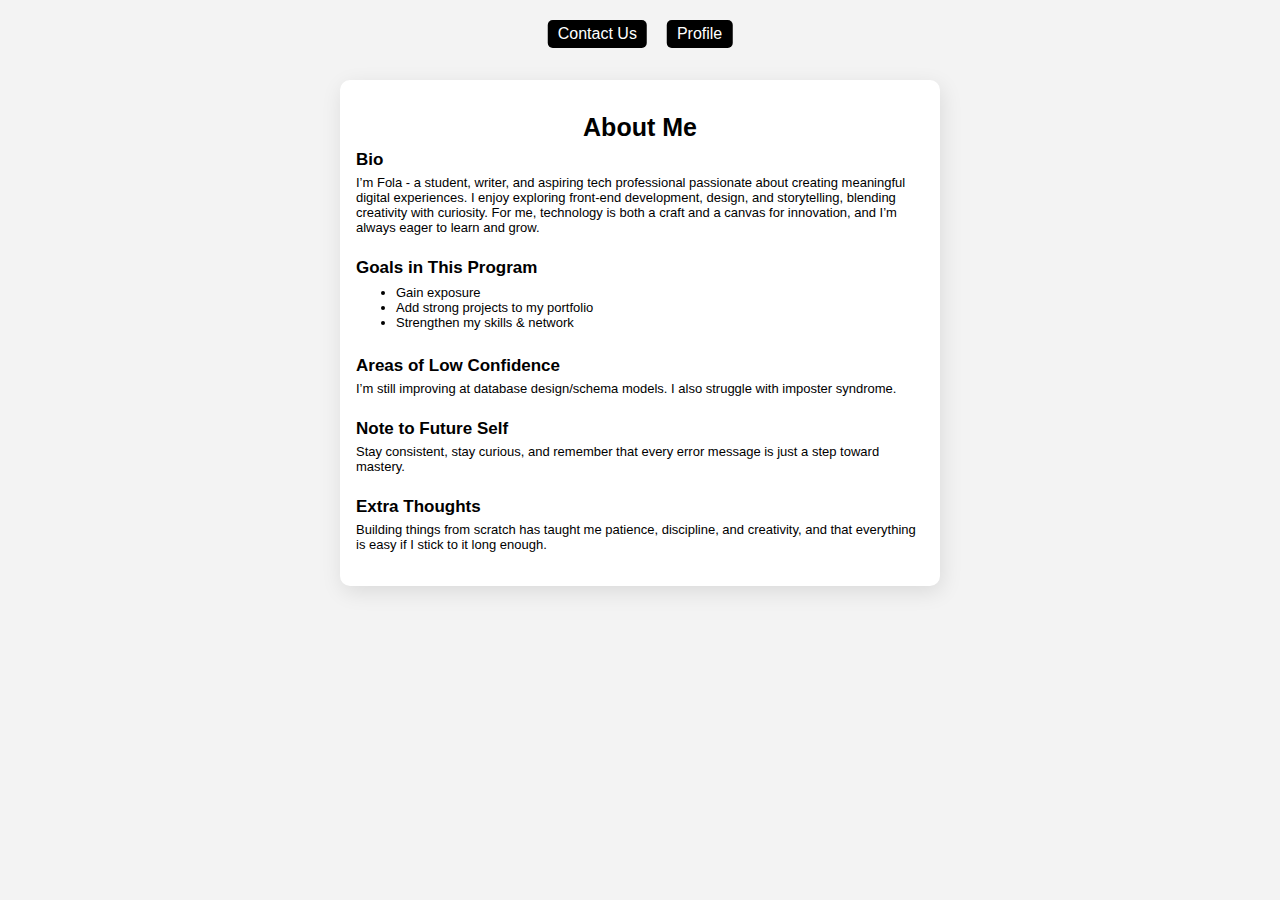
<file: about.html>
<!DOCTYPE html>
<html lang="en">
  <head>
    <meta charset="UTF-8" />
    <meta name="viewport" content="width=device-width, initial-scale=1.0" />
    <title>About Me</title>
    <link rel="stylesheet" href="styles/about.css" />
  </head>
  <body>
    <nav class="navbar">
      <a href="/contact-us.html">Contact Us</a>
      <a href="/index.html">Profile</a>
    </nav>

    <main data-testid="test-about-page">
      <header>
        <h1>About Me</h1>
      </header>

      <section data-testid="test-about-bio">
        <h2>Bio</h2>
        <p>
          I’m Fola - a student, writer, and aspiring tech professional
          passionate about creating meaningful digital experiences. I enjoy
          exploring front-end development, design, and storytelling, blending
          creativity with curiosity. For me, technology is both a craft and a
          canvas for innovation, and I’m always eager to learn and grow.
        </p>
      </section>

      <section data-testid="test-about-goals">
        <h2>Goals in This Program</h2>
        <ul>
          <li>Gain exposure</li>
          <li>Add strong projects to my portfolio</li>
          <li>Strengthen my skills & network</li>
        </ul>
      </section>

      <section data-testid="test-about-confidence">
        <h2>Areas of Low Confidence</h2>
        <p>
          I’m still improving at database design/schema models. I also struggle
          with imposter syndrome.
        </p>
      </section>

      <section data-testid="test-about-future-note">
        <h2>Note to Future Self</h2>
        <p>
          Stay consistent, stay curious, and remember that every error message
          is just a step toward mastery.
        </p>
      </section>

      <section data-testid="test-about-extra">
        <h2>Extra Thoughts</h2>
        <p>
          Building things from scratch has taught me patience, discipline, and
          creativity, and that everything is easy if I stick to it long enough.
        </p>
      </section>
    </main>
  </body>
</html>
</file>
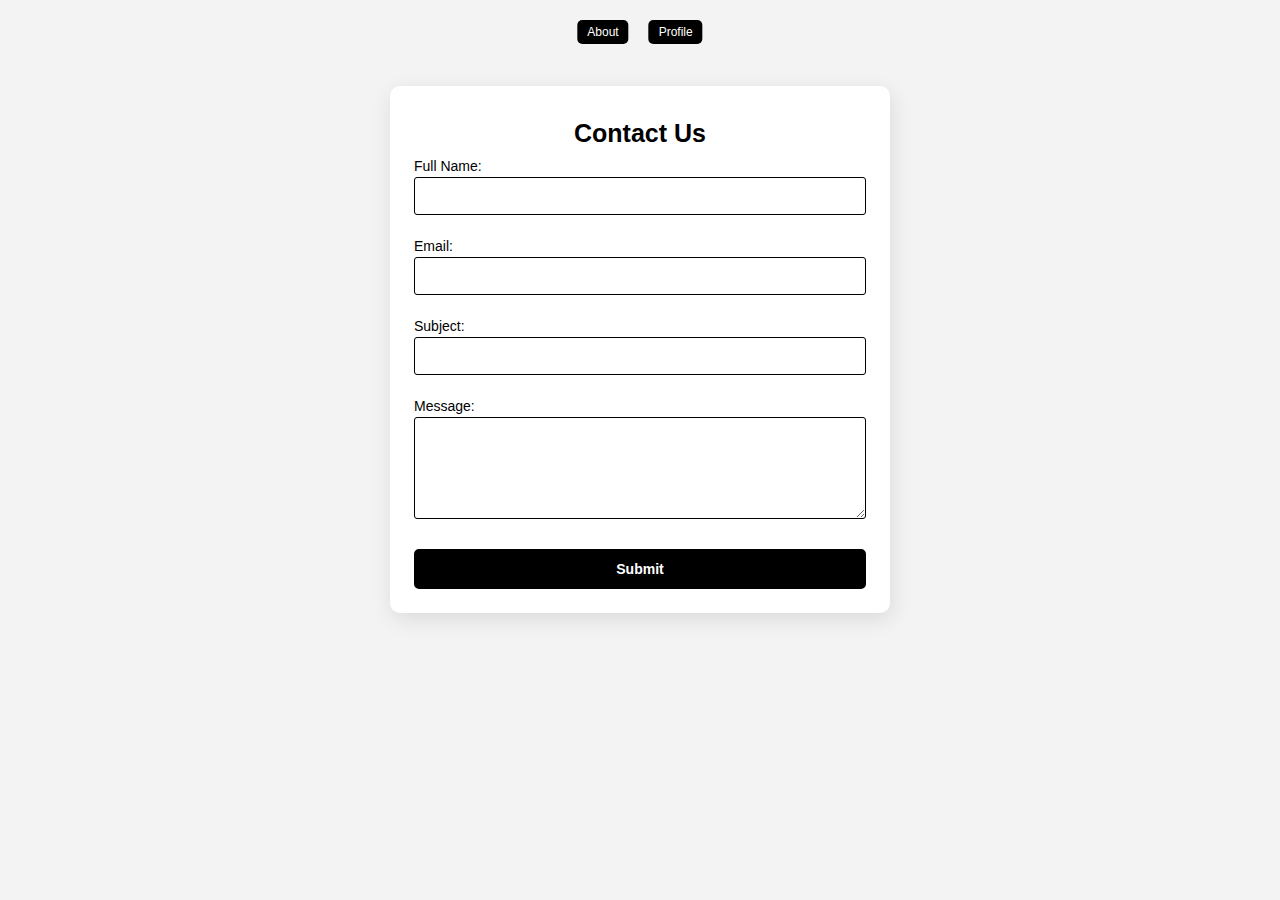
<file: contact-us.html>
<!DOCTYPE html>
<html lang="en">
  <head>
    <meta charset="UTF-8" />
    <meta name="viewport" content="width=device-width, initial-scale=1.0" />
    <title>Contact Us</title>
    <link rel="stylesheet" href="styles/contact.css" />
    <script src="script.js" defer></script>
  </head>
  <body>
    <nav class="navbar">
      <a href="/about.html">About</a>
      <a href="/index.html">Profile</a>
    </nav>

    <main>
      <header>
        <h1>Contact Us</h1>
      </header>
      <form id="form">
        <div>
          <label for="name">Full Name:</label>
          <div>
            <input
              type="text"
              id="name"
              data-testid="test-contact-name"
              aria-describedby="error-name"
              required
            />
            <span
              id="error-name"
              data-testid="test-contact-error-name"
              class="error"
            ></span>
          </div>
        </div>

        <div>
          <label for="email">Email:</label>
          <div>
            <input
              id="email"
              type="email"
              data-testid="test-contact-email"
              aria-describedby="error-email"
              required
            />
            <span
              id="error-email"
              data-testid="test-contact-error-email"
              class="error"
            ></span>
          </div>
        </div>

        <div>
          <label for="subject">Subject:</label>
          <div>
            <input
              id="subject"
              type="text"
              data-testid="test-contact-subject"
              aria-describedby="error-subject"
              required
            />
            <span
              id="error-subject"
              data-testid="test-contact-error-subject"
              class="error"
            ></span>
          </div>
        </div>

        <div>
          <label for="message">Message:</label>
          <div>
            <textarea
              id="message"
              rows="5"
              data-testid="test-contact-message"
              aria-describedby="error-message"
              required
            ></textarea>
            <span
              id="error-message"
              data-testid="test-contact-error-message"
              class="error"
            ></span>
          </div>
        </div>

        <button type="submit" data-testid="test-contact-submit">Submit</button>

        <p
          id="success"
          data-testid="test-contact-success"
          class="success"
          hidden
        >
          Thank you! Your submission has been sent.
        </p>
      </form>
    </main>
  </body>
</html>
</file>
<file: styles/about.css>
* {
  box-sizing: border-box;
}

body {
  font-family: Arial, sans-serif;
  margin: 0;
  padding: 1rem;
  background: rgba(122, 120, 120, 0.089);
  padding-top: 5rem;
}

nav {
  position: absolute;
  top: 20px;
  left: 50%;
  transform: translateX(-50%);
  gap: 20px;
  display: flex;
}

nav a {
  text-decoration: none;
  color: white;
  padding: 5px 10px;
  background-color: black;
  border-radius: 5px;
}

main {
  max-width: 600px;
  margin: auto;
  background-color: white;
  padding: 1rem;
  border-radius: 10px;
  box-shadow: 2px 6px 21px rgba(0, 0, 0, 0.1);
}

header {
  text-align: center;
}
section {
  padding-bottom: 5px;
}

h1 {
  font-size: 25px;
}

h2 {
  font-size: 17px;
  line-height: 2px;
}

p,
li {
  font-size: 13px;
}
</file>
<file: styles/contact.css>
* {
  box-sizing: border-box;
}

body {
  font-family: Arial, sans-serif;
  margin: 0;
  padding: 1rem;
  background: rgba(122, 120, 120, 0.089);
}

nav {
  position: absolute;
  top: 20px;
  left: 50%;
  transform: translateX(-50%);
  gap: 20px;
  display: flex;
}

nav a {
  text-decoration: none;
  color: white;
  padding: 5px 10px;
  background-color: black;
  font-size: 12px;
  border-radius: 5px;
}

main {
  max-width: 500px;
  margin: auto;
  background-color: white;
  margin-top: 70px;
  box-shadow: 2px 6px 21px rgba(0, 0, 0, 0.1);
  margin-bottom: 50px;
  padding: 1rem 1.5rem 1.5rem;
  border-radius: 10px;
}

header {
  text-align: center;
}

h1 {
  font-size: 25px;
}

form {
  display: flex;
  flex-direction: column;
  gap: 20px;
}

form div {
  width: 70%;
  display: flex;
  flex-direction: column;
  width: 100%;
  justify-content: space-between;
}

form div label {
  font-weight: 500;
  line-height: 2px;
  font-size: 14px;
  margin-bottom: 10px;
}

form > div > div {
  display: flex;
  flex-direction: column;
}

form input,
textarea {
  border: 1px solid #000;
  border-radius: 3px;
  padding: 10px 10px;
  width: 100%;
  margin-bottom: 10px;
  display: inline-block;
  font-size: 14px;
}
form span {
  line-height: 0;
  color: rgb(247, 18, 18);
  font-size: 12px;
  font-weight: 600;
}

form button {
  background-color: #000;
  color: white;
  padding: 10px;
  font-size: 14px;
  font-weight: 700;
  border-radius: 5px;
  outline: none;
  border: 2px solid #000;
  cursor: pointer;
  transition: all 0.2s ease;
}

form button:focus-visible {
  outline: 3px solid #2c2a2a;
  outline-offset: 1px;
  border-color: #2c2a2a;
}

form button:active {
  transform: scale(0.98);
  border-color: white;
}
form p {
  margin: 0;
  color: green;
  font-weight: 600;
}

@media (max-width: 600px) {
  body {
    padding: 1rem;
  }
}
</file>
